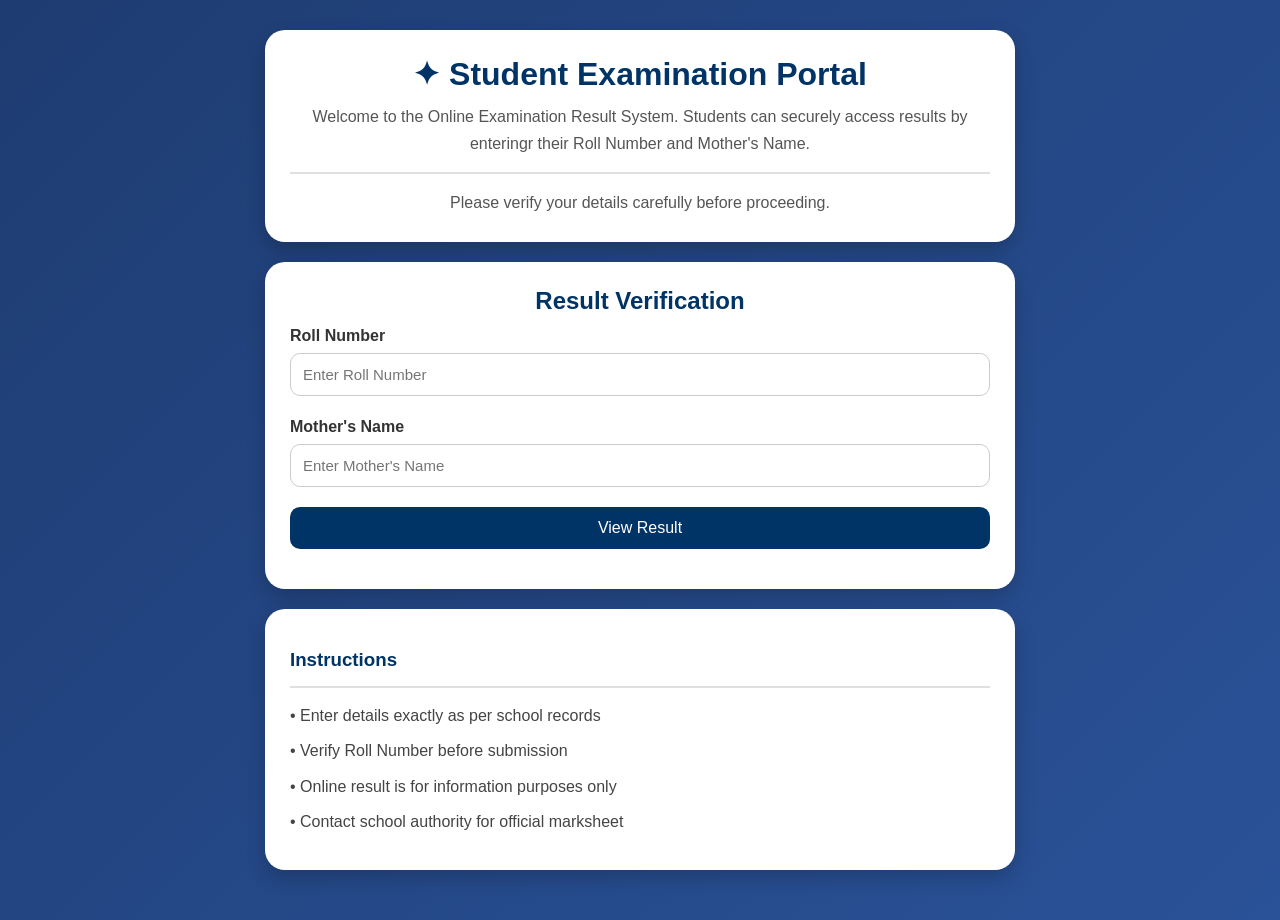
<file: index.html>
<!DOCTYPE html>
<html>
<head>
<title>Student Result Portal</title>
<link rel="stylesheet" href="style.css">
</head>
<body>
     <div class="container">
    <div class="top-box">
        <h1>✦ Student Examination Portal</h1>
        <p>Welcome to the Online Examination Result System.
        Students can securely access results by enteringr
        their Roll Number and Mother's Name.
        </p>
        <hr><p>Please verify your details carefully before proceeding.</p>
    </div>
    <div class="card">
        <h2>Result Verification</h2>
        <label>Roll Number</label>
        <input type="text" id="roll" placeholder="Enter Roll Number">
        <label>Mother's Name</label>
        <input type="text" id="mother" placeholder="Enter Mother's Name">
        <button onclick="checkResult()">View Result</button>
        <p id="msg"></p>
    </div>
    <div class="bottom-box">
        <h3>Instructions</h3>
        <hr>
        <p>• Enter details exactly as per school records</p>
        <p>• Verify Roll Number before submission</p><p>• Online result is for information purposes only</p>
        <p>• Contact school authority for official marksheet</p>
    </div>
</div>
<script src="script.js"></script>
</body>
</html>
</file>
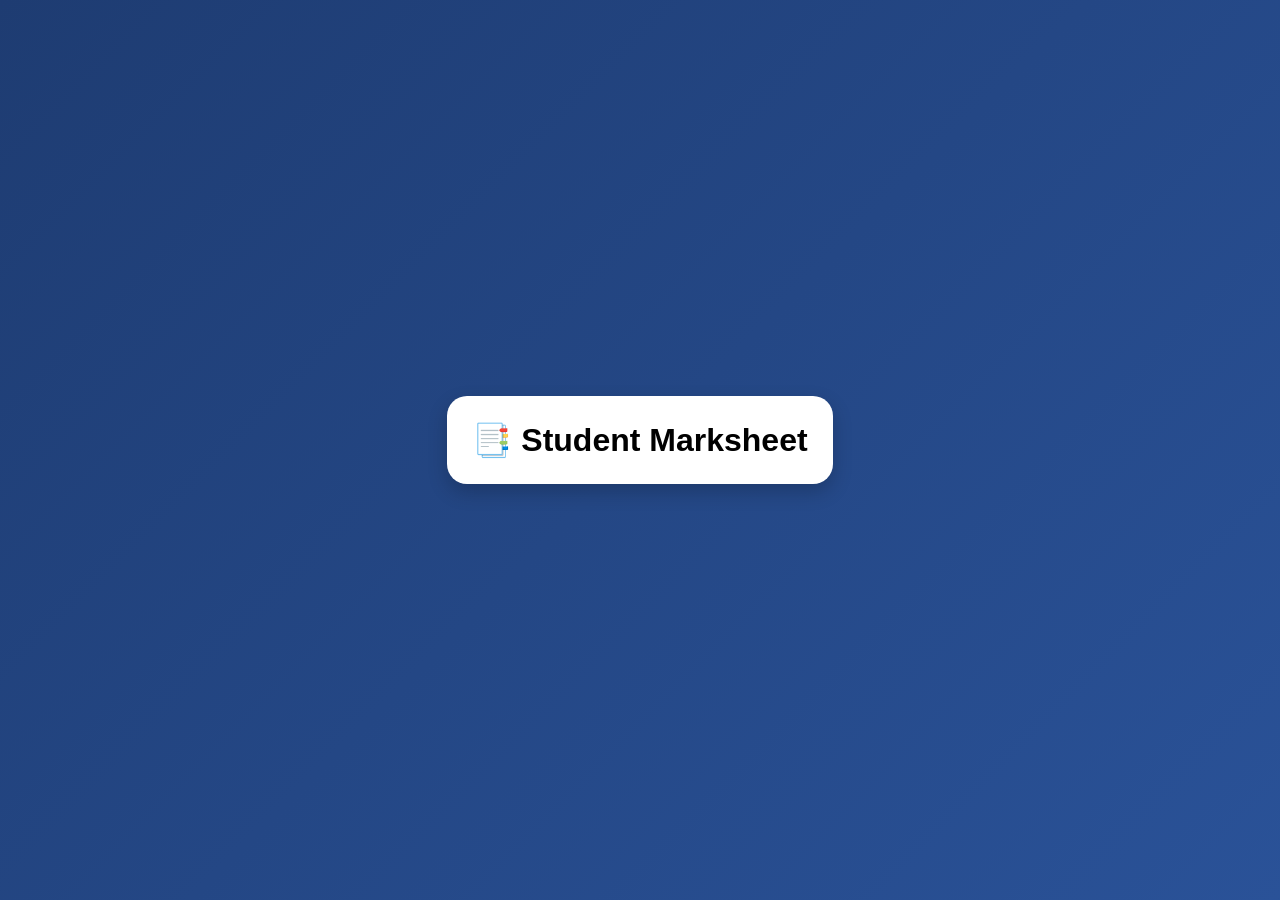
<file: result.html>
<!DOCTYPE html>
<html>
<head>
<title>Student Result</title>
<link rel="stylesheet" href="style.css">
</head>
<body>
    <div class="card">
        <h1>📑 Student Marksheet</h1>
        <div id="101" class="student">
<h2>Sanskruti Bhoyar</h2>
<p>Roll No :101</p>

<table>
<tr><th>Subject</th><th>Marks</th></tr>
<tr><td>English</td><td>80</td></tr>
<tr><td>Maths</td><td>95</td></tr>
<tr><td>Science</td><td>88</td></tr>
<tr><td>History</td><td>92</td></tr>
<tr><td>Computer</td><td>95</td></tr>
</table>

<h3>Total:450/500</h3>
<h3>Percentage:90%</h3>
<h3>Grade:A+</h3>
<h3>Pass 🎉</h3>

    </div>
    <div id="102" class="student">
        <h2>Mamta Meshram</h2>
        <p>Roll No 102</p>
        <table>
            <tr><th>Subject</th><th>Marks</th></tr>
            <tr><td>English</td><td>85</td></tr>
            <tr><td>Maths</td><td>90</td></tr>
            <tr><td>Science</td><td>75</td></tr>
            <tr><td>History</td><td>80</td></tr>
            <tr><td>Computer</td><td>90</td></tr>
        </table>
        <h3>Total:420/500</h3>
        <h3>Percentage:84%</h3>
        <h3>Grade:A</h3>
        <h3>Pass 🎉</h3>
    </div>
    <div id="103" class="student">
        <h2>Gopal Meshram</h2>
        <p>Roll No :103</p>
        <table>
            <tr><th>Subject</th><th>Marks</th></tr>
            <tr><td>English</td><td>45</td></tr>
            <tr><td>Maths</td><td>50</td></tr>
            <tr><td>Science</td><td>45</td></tr>
            <tr><td>History</td><td>40</td></tr>
            <tr><td>Computer</td><td>50</td></tr>
        </table>
        <h3>Total:230/500</h3>
        <h3>Percentage:46%</h3>
        <h3>Grade:C</h3>
        <h3>Pass 🎉</h3>
    </div>
    <div id="104" class="student">
        <h2>Rutika Bhoyar</h2>
        <p>Roll No :104</p>
        <table>
            <tr><th>Subject</th><th>Marks</th></tr>
            <tr><td>English</td><td>72</td></tr>
            <tr><td>Maths</td><td>78</td></tr>
            <tr><td>Science</td><td>80</td></tr>
            <tr><td>History</td><td>75</td></tr>
            <tr><td>Computer</td><td>81</td></tr>
        </table>
        <h3>Total:386/500</h3>
        <h3>Percentage:77%</h3>
        <h3>Grade:B+</h3>
        <h3>Pass 🎉</h3>
    </div>
    <div id="105" class="student">
        <h2>Nandini Meshram</h2>
        <p>Roll No :105</p>
        <table>
            <tr><th>Subject</th><th>Marks</th></tr>
            <tr><td>English</td><td>90</td></tr>
            <tr><td>Maths</td><td>95</td></tr>
            <tr><td>Science</td><td>88</td></tr>
            <tr><td>History</td><td>93</td></tr>
            <tr><td>Computer</td><td>89</td></tr>
        </table>
        <h3>Total:455/500</h3>
        <h3>Percentage:91%</h3>
        <h3>Grade:A+</h3>
        <h3>Pass 🎉</h3>
    </div>
</div>

<script src="script.js"></script>

</body>
</html>
</file>
<file: style.css>
*{
    margin:0;
    padding:0;
    box-sizing:border-box;
    font-family:Arial,sans-serif;
}

body{
    background:linear-gradient(135deg,#1e3c72,#2a5298);
    min-height:100vh;
    padding:30px;
    display:flex;
    justify-content:center;
    align-items:center;
}
.container{
    width:750px;
}
.top-box,.card,.bottom-box{
    background:white;
    padding:25px;
    border-radius:20px;
    margin-bottom:20px;
    box-shadow:0 8px 20px rgba(0,0,0,0.2);
}
.top-box{
    text-align:center;
}
.top-box h1{
    color:#003366;
    margin-bottom:10px;
}
.top-box p{
    color:#555;
    line-height:1.7;
    margin-top:10px;
}
.card h2{
    text-align:center;
    color:#003366;
    margin-bottom:10px;
}
label{
    display:block;
    font-weight:bold;
    margin-top:12px;
    margin-bottom:8px;
    color:#333;
}
input{
    width:100%;
    padding:12px;
    border:1px solid #ccc;
    border-radius:10px;
    font-size:15px;
    outline:none;
    margin-bottom:10px;
}
input:focus{
    border-color:#2a5298;
    box-shadow:0 0 5px rgba(42,82,152,.3);
}
button{
    width:100%;
    padding:12px;
    background:#003366;
    color:white;
    font-size:16px;
    border:none;
    border-radius:10px;
    cursor:pointer;
    margin-top:10px;
    transition:.3s;
}
button:hover{
    background:#0055aa;
    transform:scale(1.03);
}
.bottom-box h3{
    color:#003366;
    margin-bottom:10px;
}
.bottom-box p{
    margin:10px 0;
    line-height:1.6;
    color:#444;
}
hr{
    border:none;
    height:2px;
    background:#e0e0e0;
    margin:15px 0;
}
#msg{
    margin-top:15px;
    text-align:center;
    color:red;
    font-weight:bold;
}
.student{
    display:none;
}
table{
    width:100%;
    margin-top:20px;
    border-collapse:collapse;
}
th{
    background:#003366;
    color:white;
}
td,th{
    padding:12px;
    border:1px solid #ddd;
}
h3{
    margin-top:15px;
    color:#003366;
}
@media(max-width:768px){
    .container{
        width:100%;
    }
    body{
        padding:15px;
    }

}
</file>
